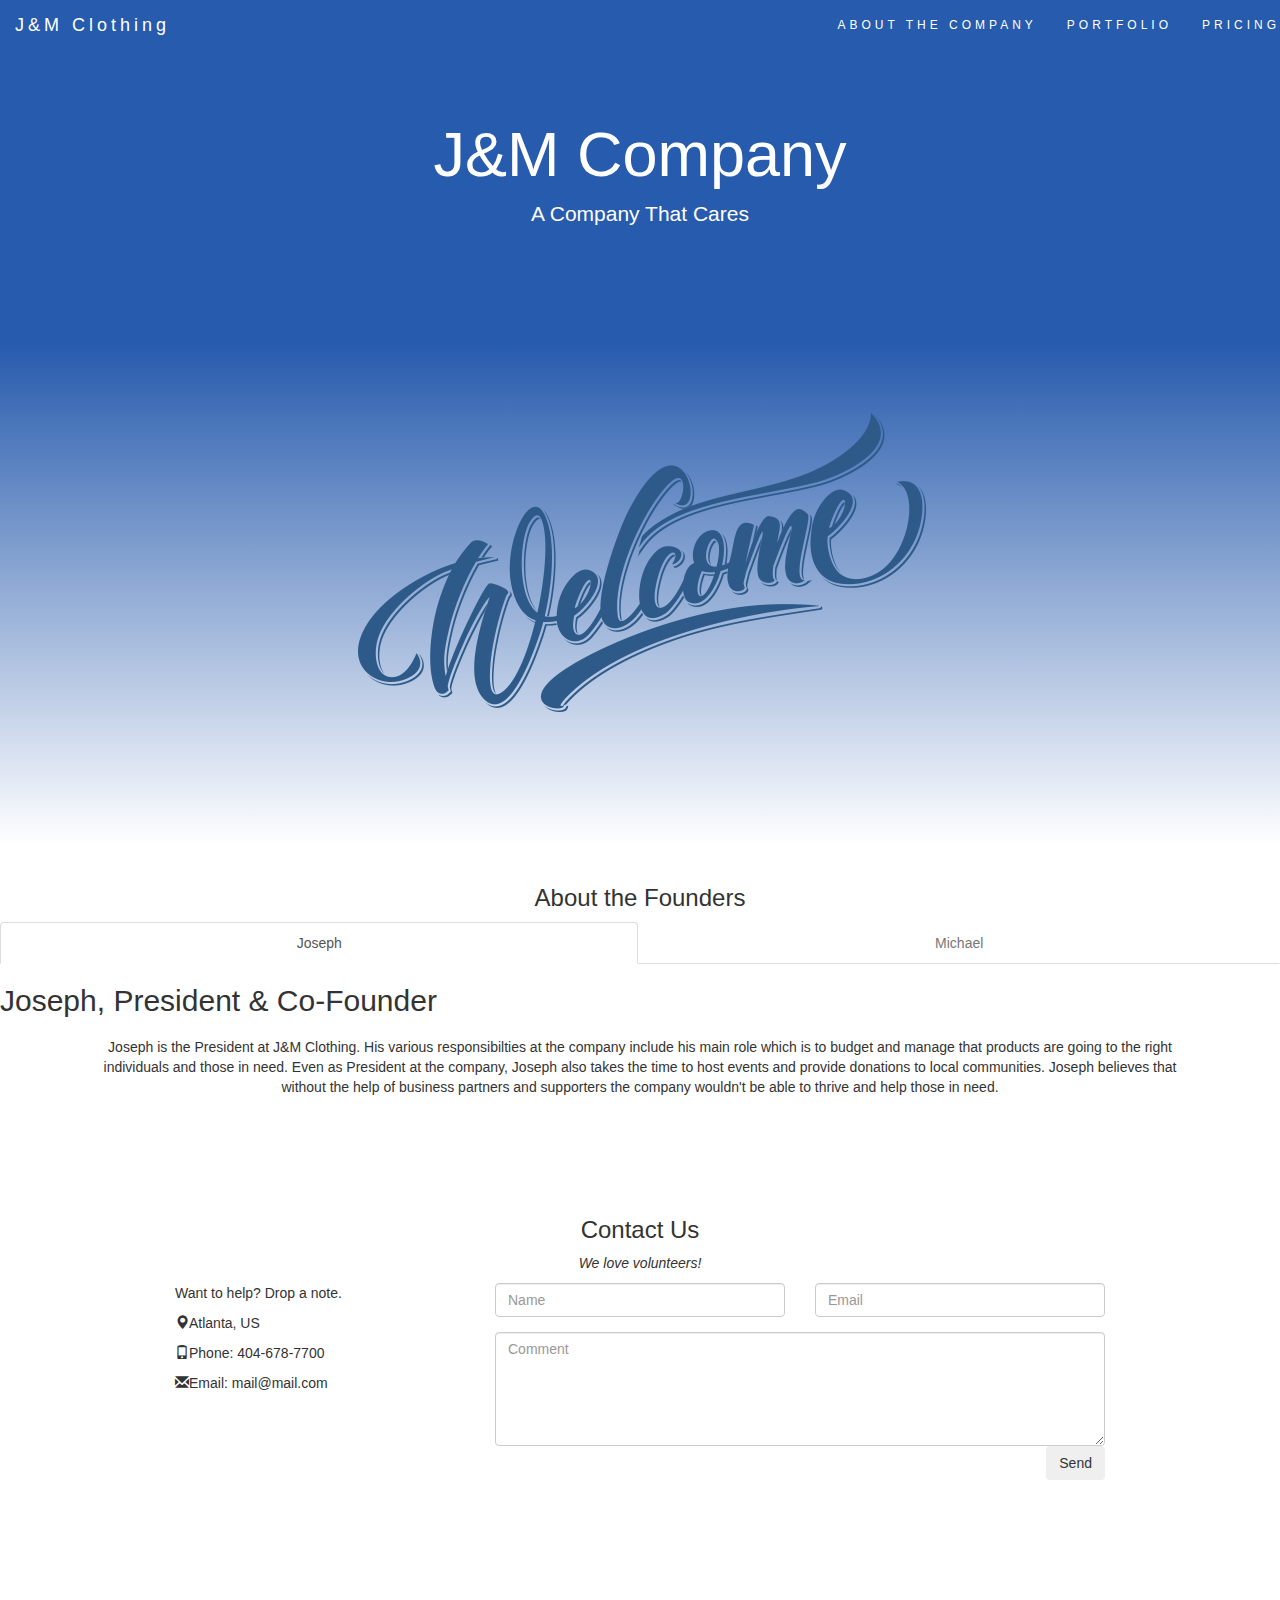
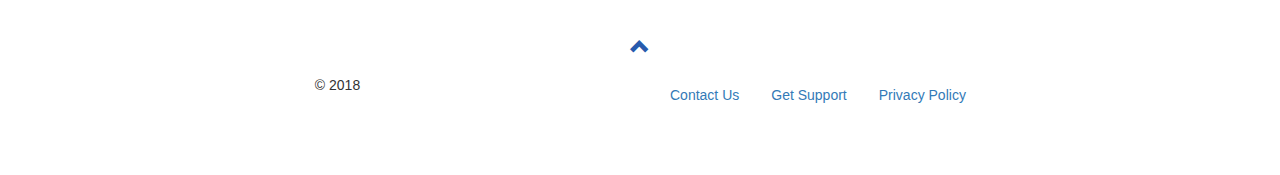
<file: bin/index.html>
<!DOCTYPE html>
<html>
<head>
<title>Home</title>
<meta charset="utf-8">
<meta name="viewport" content="width=device-width, initial-scale=1">
<link rel="stylesheet"
	href="https://maxcdn.bootstrapcdn.com/bootstrap/3.3.7/css/bootstrap.min.css">
<script
	src="https://ajax.googleapis.com/ajax/libs/jquery/1.12.4/jquery.min.js"></script>
<script
	src="https://maxcdn.bootstrapcdn.com/bootstrap/3.3.7/js/bootstrap.min.js"></script>
<link type="text/css" rel="stylesheet" href="style.css" />
</head>
<body>
	<nav class="navbar navbar-default navbar-fixed-top">
		<div class="container-nav">
			<div class="navbar-header">
				<button type="button" class="navbar-toggle" data-toggle="collapse"
					data-target="#myNavbar">
					<span class="icon-bar"></span> <span class="icon-bar"></span> <span
						class="icon-bar"></span>
				</button>
				<a class="navbar-brand" href="index.html">J&M Clothing</a>
			</div>
			<div class="collapse navbar-collapse" id="myNavbar">
				<ul class="nav navbar-nav navbar-right">
					<li><a href="about.html">ABOUT THE COMPANY</a></li>
					<li><a href="portfolio.html">PORTFOLIO</a></li>
					<li><a href="pricing.html">PRICING</a></li>
				</ul>
			</div>
		</div>
	</nav>

	<div class="jumbotron text-center">
		<h1>J&M Company</h1>
		<p>A Company That Cares</p>
	</div>

	<!-- First Container -->
	<div class="container-fluid2 bg-1 text-center">
		<img src="images/welcomeblue2.png"
			class="img-responsive img-rounded margin" style="display: inline"
			alt="Bird" width=auto height=auto>

		<h3></h3>
	</div>
	<br>
	<h3 class="text-center">About the Founders</h3>
	<ul class="nav nav-tabs nav-justified">
		<li class="active"><a data-toggle="tab" href="#home">Joseph</a></li>
		<li><a data-toggle="tab" href="#menu1">Michael</a></li>
	</ul>

	<div class="tab-content">
		<div id="home" class="tab-pane fade in active">

			<h2>Joseph, President & Co-Founder</h2>
			<p style ="text-align:center; padding:10px 100px">Joseph is the President at J&M Clothing. His various
				responsibilties at the company include his main role which is to
				budget and manage that products are going to the right individuals
				and those in need. Even as President at the company, Joseph also
				takes the time to host events and provide donations to local
				communities. Joseph believes that without the help of business
				partners and supporters the company wouldn't be able to thrive and
				help those in need.
		</div>
		<div id="menu1" class="tab-pane fade">
			<h2>Michael Williams,CEO & Co-Founder</h2>
			<p style ="text-align:center; padding:10px 100px">Michael's duties as CEO include being responsible for
				integrating company policy into day-to-day operations and filling
				the role of chairman of the board.</p>
		</div>
	</div>
	<div class="container">
		<h3 class="text-center">Contact Us</h3>
		<p class="text-center">
			<em>We love volunteers!</em>
		</p>
		<div class="row test">
			<div class="col-md-4">
				<p>Want to help? Drop a note.</p>
				<p>
					<span class="glyphicon glyphicon-map-marker"></span>Atlanta, US
				</p>
				<p>
					<span class="glyphicon glyphicon-phone"></span>Phone: 404-678-7700
				</p>
				<p>
					<span class="glyphicon glyphicon-envelope"></span>Email:
					mail@mail.com
				</p>
			</div>
			<div class="col-md-8">
				<div class="row">
					<div class="col-sm-6 form-group">
						<input class="form-control" id="name" name="name"
							placeholder="Name" type="text" required>
					</div>
					<div class="col-sm-6 form-group">
						<input class="form-control" id="email" name="email"
							placeholder="Email" type="email" required>
					</div>
				</div>
				<textarea class="form-control" id="comments" name="comments"
					placeholder="Comment" rows="5"></textarea>
				<div class="row">
					<div class="col-md-12 form-group">
						<button class="btn pull-right" type="submit">Send</button>
					</div>
				</div>
			</div>
		</div>
	</div>

	<footer class="container-fluid text-center">
		<a href="index2.html" title="To Top"> <span
			class="glyphicon glyphicon-chevron-up"></span>
		</a>

		<div class="row">
			<div class="col-sm-6">© 2018</div>
			<div class="col-sm-6">
				<ul class="nav nav-pills">
					<li><a href="#">Contact Us </a></li>
					<li><a href="#">Get Support</a></li>
					<li><a href="#">Privacy Policy</a></li>
				</ul>
			</div>
		</div>

	</footer>
</body>
</html>
</file>
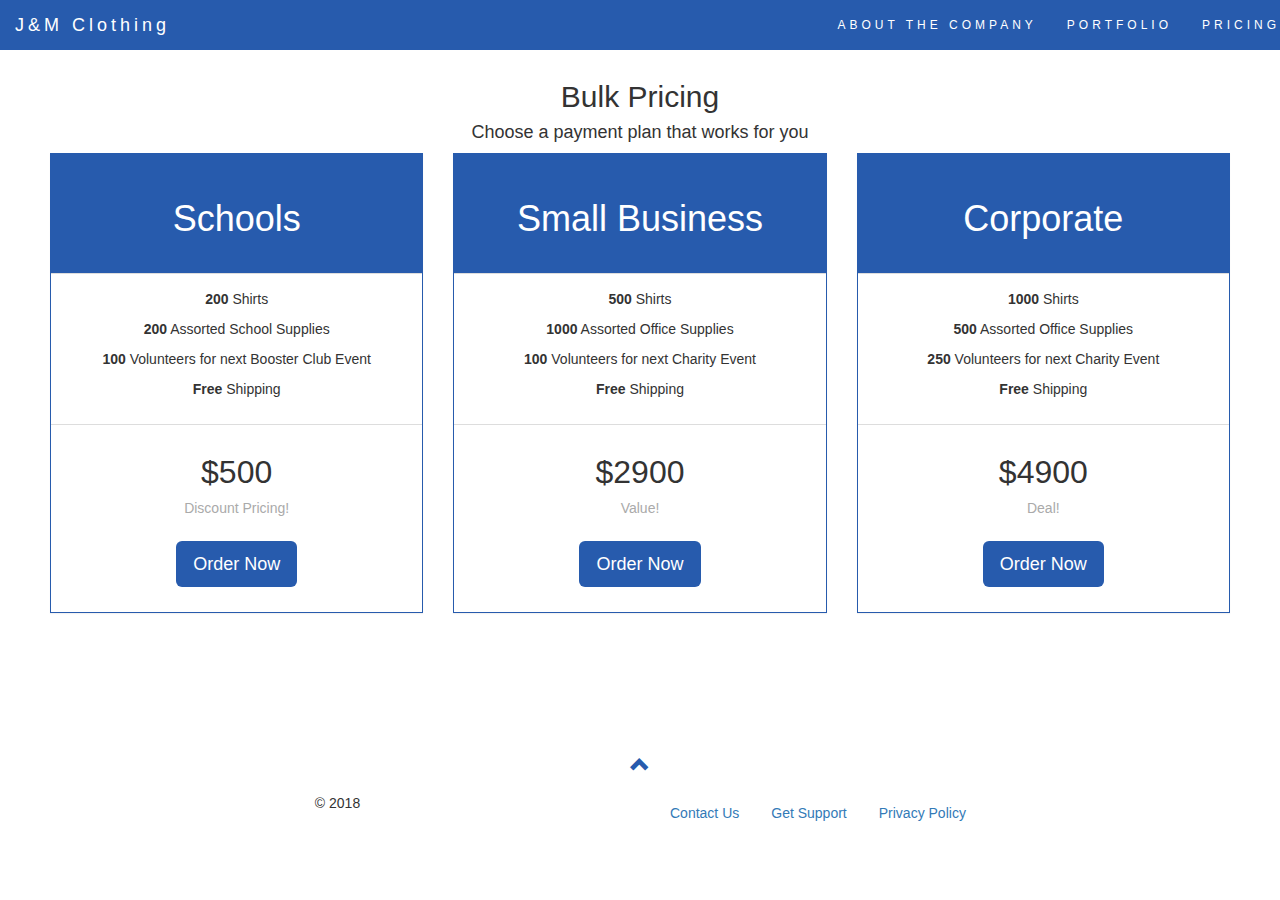
<file: bin/pricing.html>
<!DOCTYPE html>
<html>
<head>
<meta charset="utf-8">
<meta name="viewport" content="width=device-width, initial-scale=1">
<link rel="stylesheet"
	href="https://maxcdn.bootstrapcdn.com/bootstrap/3.3.7/css/bootstrap.min.css">
<script
	src="https://ajax.googleapis.com/ajax/libs/jquery/3.3.1/jquery.min.js"></script>
<script
	src="https://maxcdn.bootstrapcdn.com/bootstrap/3.3.7/js/bootstrap.min.js"></script>
<link type="text/css" rel="stylesheet" href="style.css"/>
<title>Pricing</title>
</head>
<body>
<nav class="navbar navbar-default navbar-fixed-top">
		<div class="container-nav">
			<div class="navbar-header">
				<button type="button" class="navbar-toggle" data-toggle="collapse"
					data-target="#myNavbar">
					<span class="icon-bar"></span> <span class="icon-bar"></span> <span
						class="icon-bar"></span>
				</button>
				<a class="navbar-brand" href="index.html">J&M Clothing</a>
			</div>
			<div class="collapse navbar-collapse" id="myNavbar">
				<ul class="nav navbar-nav navbar-right">
					<li><a href="about.html">ABOUT THE COMPANY</a></li>
					<li><a href="portfolio.html">PORTFOLIO</a></li>
					<li><a href="pricing.html">PRICING</a></li>
				</ul>
			</div>
		</div>
	</nav>

<!-- Container (Pricing Section) -->
<div class="container-fluid">
  <div class="text-center">
    <h2>Bulk Pricing</h2>
    <h4>Choose a payment plan that works for you</h4>
  </div>
  <div class="row">
    <div class="col-sm-4 col-xs-12">
      <div class="panel panel-default text-center">
        <div class="panel-heading">
          <h1>Schools</h1>
        </div>
        <div class="panel-body">
          <p><strong>200</strong> Shirts</p>
          <p><strong>200</strong> Assorted School Supplies</p>
          <p><strong>100</strong> Volunteers for next Booster Club Event</p>
          <p><strong>Free </strong>Shipping</p>
        </div>
        <div class="panel-footer">
          <h3>$500</h3>
          <h4>Discount Pricing!</h4>
          <button class="btn btn-lg"onclick="window.location.href='checkout.html'">Order Now</button>
        </div>
      </div>      
    </div>     
    <div class="col-sm-4 col-xs-12">
      <div class="panel panel-default text-center">
        <div class="panel-heading">
          <h1>Small Business</h1>
        </div>
        <div class="panel-body">
          <p><strong>500</strong> Shirts</p>
          <p><strong>1000</strong> Assorted Office Supplies</p>
          <p><strong>100</strong> Volunteers for next Charity Event</p>
          <p><strong>Free</strong> Shipping</p>
        </div>
        <div class="panel-footer">
          <h3>$2900</h3>
          <h4>Value!</h4>
          <button class="btn btn-lg" onclick="window.location.href='checkout.html'">Order Now</button>
        </div>
      </div>      
    </div>       
    <div class="col-sm-4 col-xs-12">
      <div class="panel panel-default text-center">
        <div class="panel-heading">
          <h1>Corporate</h1>
        </div>
        <div class="panel-body">
          <p><strong>1000</strong> Shirts</p>
          <p><strong>500</strong> Assorted Office Supplies</p>
          <p><strong>250</strong> Volunteers for next Charity Event</p>
          <p><strong>Free</strong> Shipping</p>
        </div>
        <div class="panel-footer">
          <h3>$4900</h3>
          <h4>Deal!</h4>
          <button class="btn btn-lg"onclick="window.location.href='checkout.html'">Order Now</button>
        </div>
      </div>      
    </div>    
  </div>
</div>

	<footer class="container-fluid text-center">
  <a href="about.html" title="To Top"> <span class="glyphicon glyphicon-chevron-up"></span> </a>
  
			<div class="row">
				<div class="col-sm-6">© 2018</div>
				<div class="col-sm-6">
					<ul class="nav nav-pills">
						<li><a href="#">Contact Us </a></li>
						<li><a href="#">Get Support</a></li>
						<li><a href="#">Privacy Policy</a></li>
					</ul>
				</div>
			</div>
		
</footer>
</body>
</html>
</file>
<file: bin/style.css>
.jumbotron {
      background-color: #275bad;
      color: #fff;
      padding: 100px 25px;
      margin-bottom: 0px;
  }

.container {
    padding: 80px 120px;
}
.margin {margin-bottom: 45px;}
.bg-1 { 
      background-image: linear-gradient(#275bad,#ffffff);
      color: #ffffff;
  }
  .container-fluid {
    padding: 60px 50px;
}
.container-fluid2 {
    padding-top: 60px;
    padding-right: 50px;
    padding-bottom: 60px;
    padding-left: 50px;
}

.person {
    border: 10px solid transparent;
    margin-bottom: 25px;
    width: 80%;
    height: 80%;
    opacity: 0.7;
}
.person:hover {
    border-color: #f1f1f1;
}


.nav-tabs li a {
    color: #777;
}
.navbar {
      margin-bottom: 0;
      background-color: #275bad;
      z-index: 9999;
      border: 0;
      font-size: 12px !important;
      line-height: 1.42857143 !important;
      letter-spacing: 4px;
      border-radius: 0;
  }
  .navbar li a, .navbar .navbar-brand {
      color: #fff !important;
  }
  .navbar-nav li a:hover, .navbar-nav li.active a {
      color: #275bad !important;
      background-color: #fff !important;
  }
  .navbar-default .navbar-toggle {
      border-color: transparent;
      color: #fff !important;
  }
  @media screen and (max-width: 768px) {
    .col-sm-4 {
      text-align: center;
      margin: 25px 0;
    }
  }
  
  footer .glyphicon {
      font-size: 20px;
      margin-bottom: 20px;
      color: #275bad;
  }
/* For About Page */
.bg-grey {
    background-color: #f6f6f6;
}

.logo {
    color: #275bad;
    font-size: 200px;
}
/* For Pricng Page*/
.panel {
      border: 1px solid #275bad; 
      border-radius:0 !important;
      transition: box-shadow 0.5s;
  }
  .panel:hover {
      box-shadow: 5px 0px 40px rgba(0,0,0, .2);
  }
  .panel-footer .btn:hover {
      border: 1px solid #275bad;
      background-color: #fff !important;
      color: #275bad;
  }
  .panel-heading {
      color: #fff !important;
      background-color: #275bad !important;
      padding: 25px;
      border-bottom: 1px solid transparent;
      border-top-left-radius: 0px;
      border-top-right-radius: 0px;
      border-bottom-left-radius: 0px;
      border-bottom-right-radius: 0px;
  }
  .panel-footer {
      background-color: white !important;
  }
  .panel-footer h3 {
      font-size: 32px;
  }
  .panel-footer h4 {
      color: #aaa;
      font-size: 14px;
  }
  .panel-footer .btn {
      margin: 15px 0;
      background-color: #275bad;
      color: #fff;
      
/*       For Checkout Page */
* {
  box-sizing: border-box;
}

.row {
  display: -ms-flexbox; /* IE10 */
  display: flex;
  -ms-flex-wrap: wrap; /* IE10 */
  flex-wrap: wrap;
  margin: 0 -16px;
}

.col-25 {
  -ms-flex: 25%; /* IE10 */
  flex: 25%;
}

.col-50 {
  -ms-flex: 50%; /* IE10 */
  flex: 50%;
}

.col-75 {
  -ms-flex: 75%; /* IE10 */
  flex: 75%;
}

.col-25,
.col-50,
.col-75 {
  padding: 0 16px;
}

.containerCheckout {
  background-color: #f2f2f2;
  padding: 5px 20px 15px 20px;
  border: 1px solid lightgrey;
  border-radius: 3px;
}

input[type=text] {
  width: 100%;
  margin-bottom: 20px;
  padding: 12px;
  border: 1px solid #ccc;
  border-radius: 3px;
}

label {
  margin-bottom: 10px;
  display: block;
}

.icon-container {
  margin-bottom: 20px;
  padding: 7px 0;
  font-size: 24px;
}

.btn {
  background-color: #4CAF50;
  color: white;
  padding: 12px;
  margin: 10px 0;
  border: none;
  width: 100%;
  border-radius: 3px;
  cursor: pointer;
  font-size: 17px;
}

.btn:hover {
  background-color: #45a049;
}

a {
  color: #2196F3;
}

hr {
  border: 1px solid lightgrey;
}

span.price {
  float: right;
  color: grey;
}
/*       For Processed Page */
.alert{
	padding: 200px !important;
  margin: 100px !important;
}
</file>
